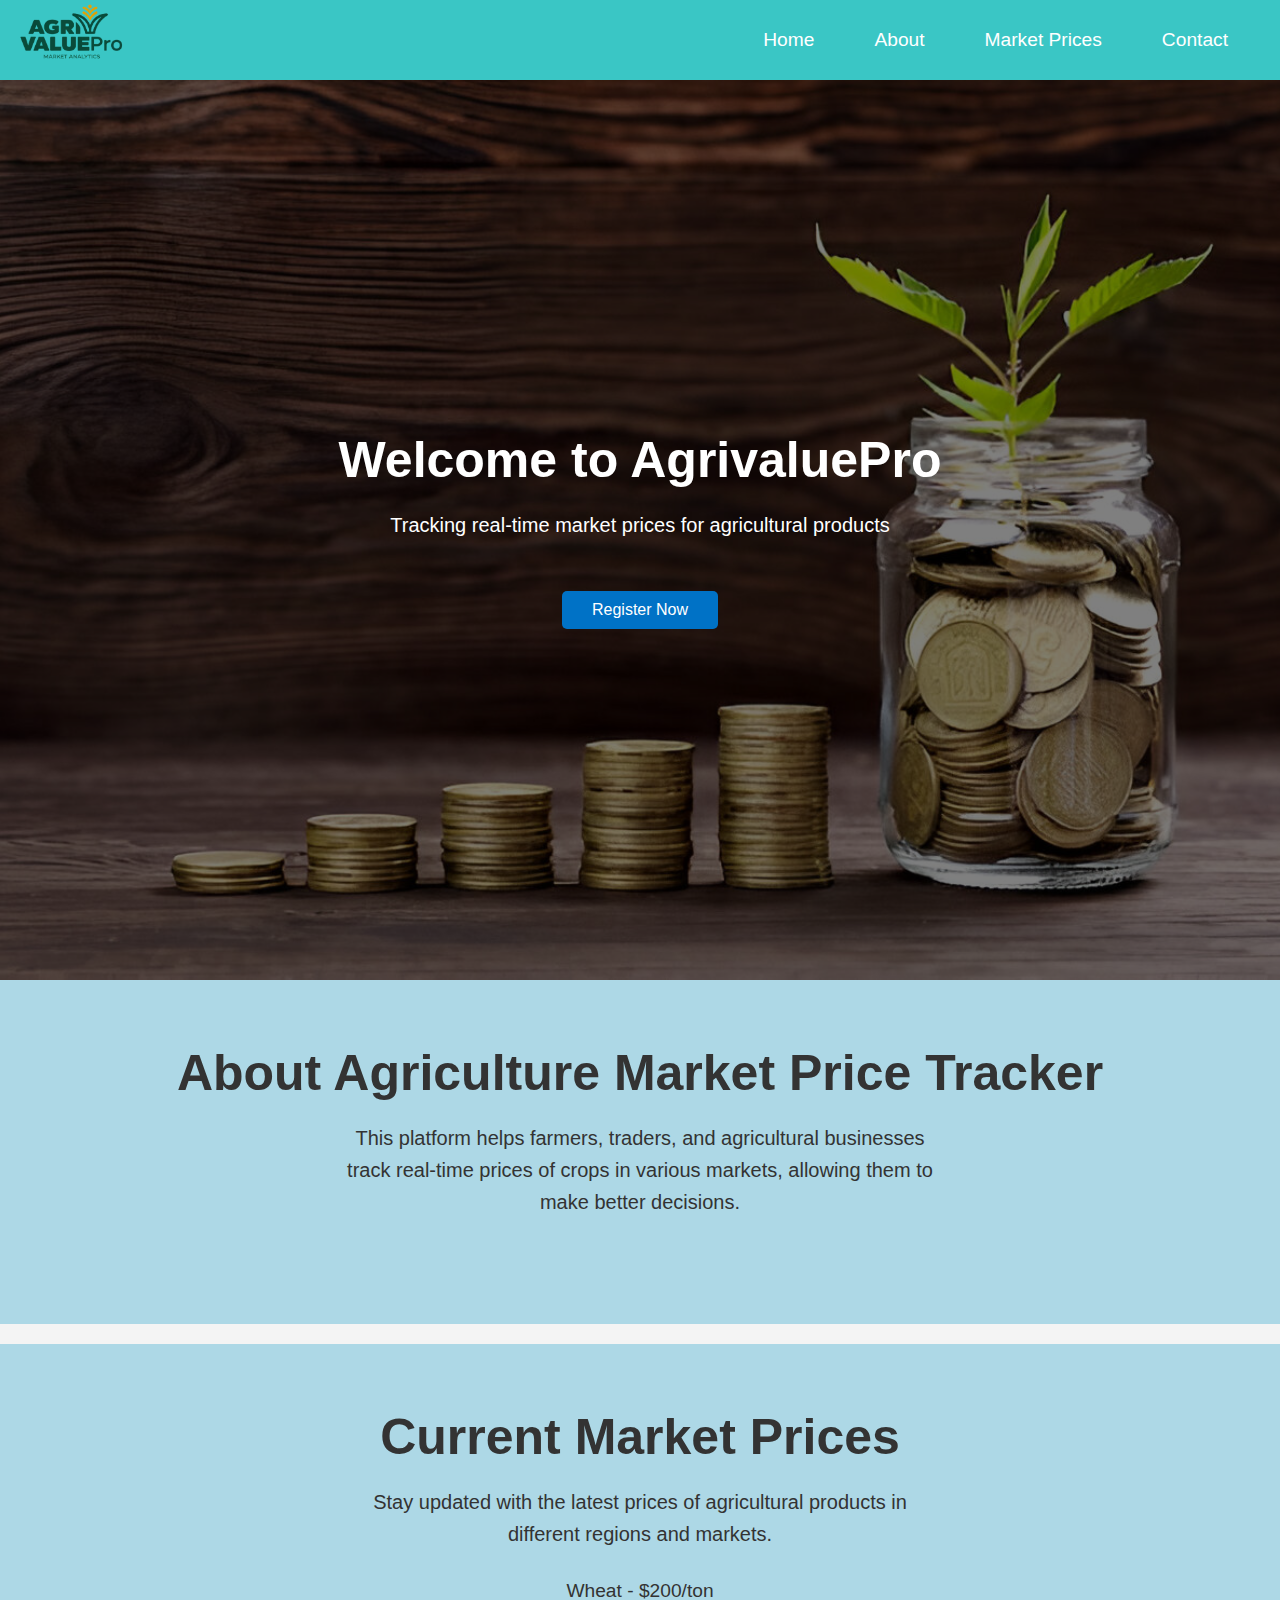
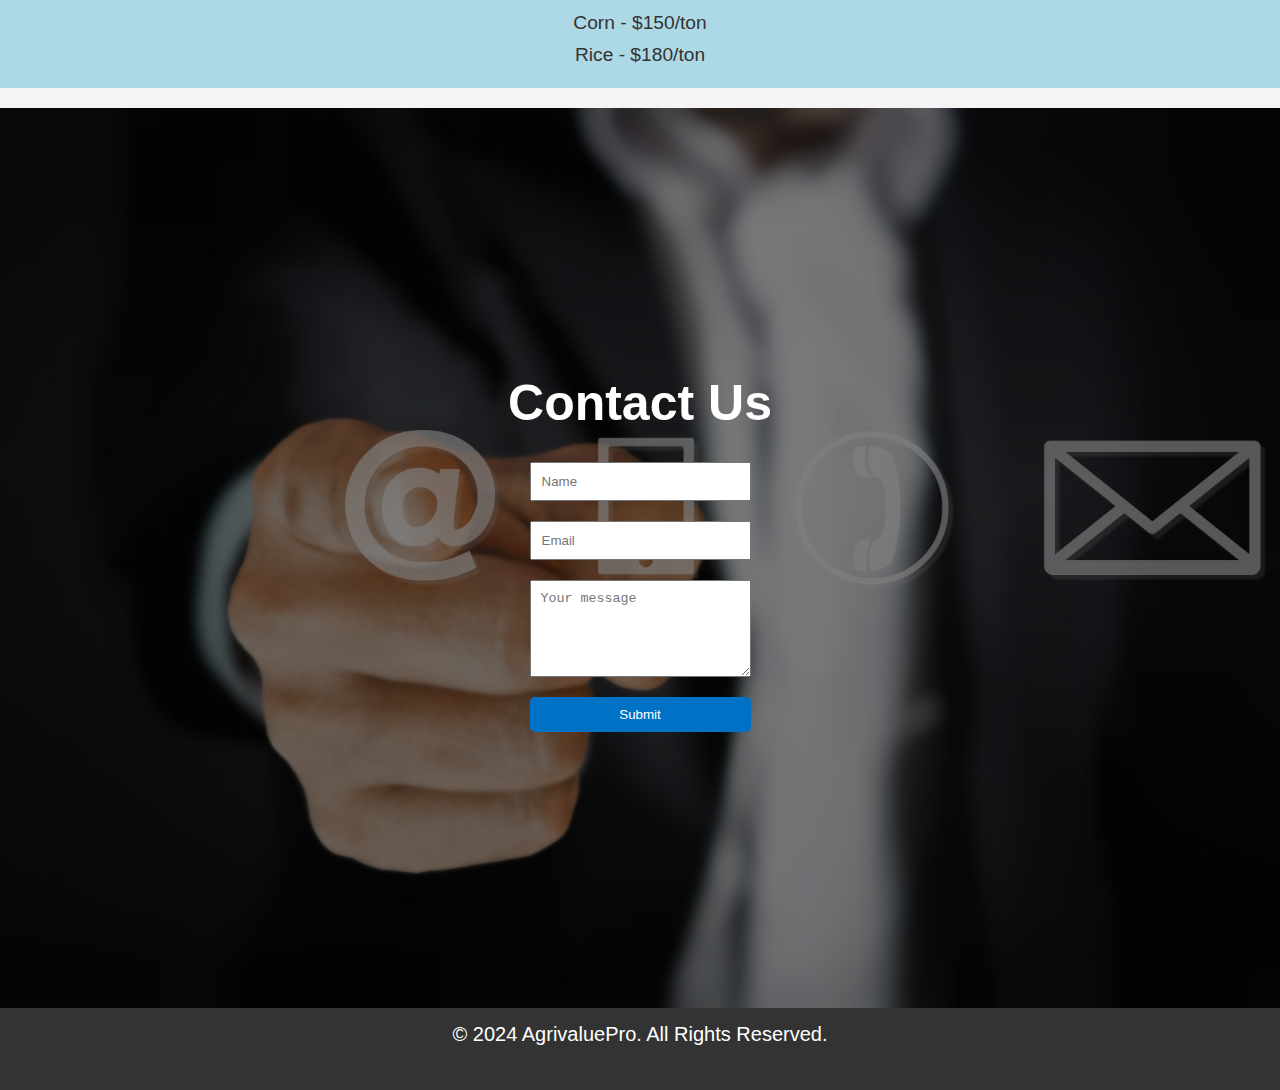
<file: index.html>
<!DOCTYPE html>
<html lang="en">
<head>
    <meta charset="UTF-8">
    <meta name="viewport" content="width=device-width, initial-scale=1.0">
    <title>Agriculture Market Price Tracker</title>
    <link rel="stylesheet" href="style.css">
    <script src="script.js" defer></script>
</head>
<body>
    <!-- Header Section -->
    <header>
        <div class="logo">
            <img src="logo3.png" alt="Logo" class="logo-img"> <!-- Added class "logo-img" -->
        </div>
        <nav>
            <ul>
                <li><a href="#home">Home</a></li>
                <li><a href="#about">About</a></li>
                <li><a href="#market">Market Prices</a></li>
                <li><a href="#contact">Contact</a></li>
            </ul>
        </nav>
    </header>

    <!-- Home Section -->
    <section id="home" class="home-section">
        <h1>Welcome to AgrivaluePro</h1>
        <p>Tracking real-time market prices for agricultural products</p>
        <a href="Registration.html" class="register-btn">Register Now</a>
    </section>

    <!-- About Section -->
    <section id="about" class="about-section">
        <h2>About Agriculture Market Price Tracker</h2>
        <p>This platform helps farmers, traders, and agricultural businesses track real-time prices of crops in various markets, allowing them to make better decisions.</p>
    </section>

    <!-- Market Prices Section -->
    <section id="market" class="market-section">
        <h2>Current Market Prices</h2>
        <p>Stay updated with the latest prices of agricultural products in different regions and markets.</p>
        <ul>
            <li>Wheat - $200/ton</li>
            <li>Corn - $150/ton</li>
            <li>Rice - $180/ton</li>
        </ul>
    </section>

    <!-- Contact Section -->
    <section id="contact" class="contact-section">
        <h2>Contact Us</h2>
        <form>
            <input type="text" placeholder="Name" required>
            <input type="email" placeholder="Email" required>
            <textarea placeholder="Your message" rows="5" required></textarea>
            <button type="submit">Submit</button>
        </form>
    </section>

    <!-- Footer with Copyright -->
    <footer>
        <p>&copy; 2024 AgrivaluePro. All Rights Reserved.</p>
    </footer>

    <script>
        // Smooth scrolling for navigation
document.querySelectorAll('nav a').forEach(anchor => {
    anchor.addEventListener('click', function(e) {
        e.preventDefault();

        const targetId = this.getAttribute('href').substring(1);
        const targetSection = document.getElementById(targetId);

        window.scrollTo({
            top: targetSection.offsetTop,
            behavior: 'smooth'
        });
    });
});
    </script>
</body>
</html>
</file>
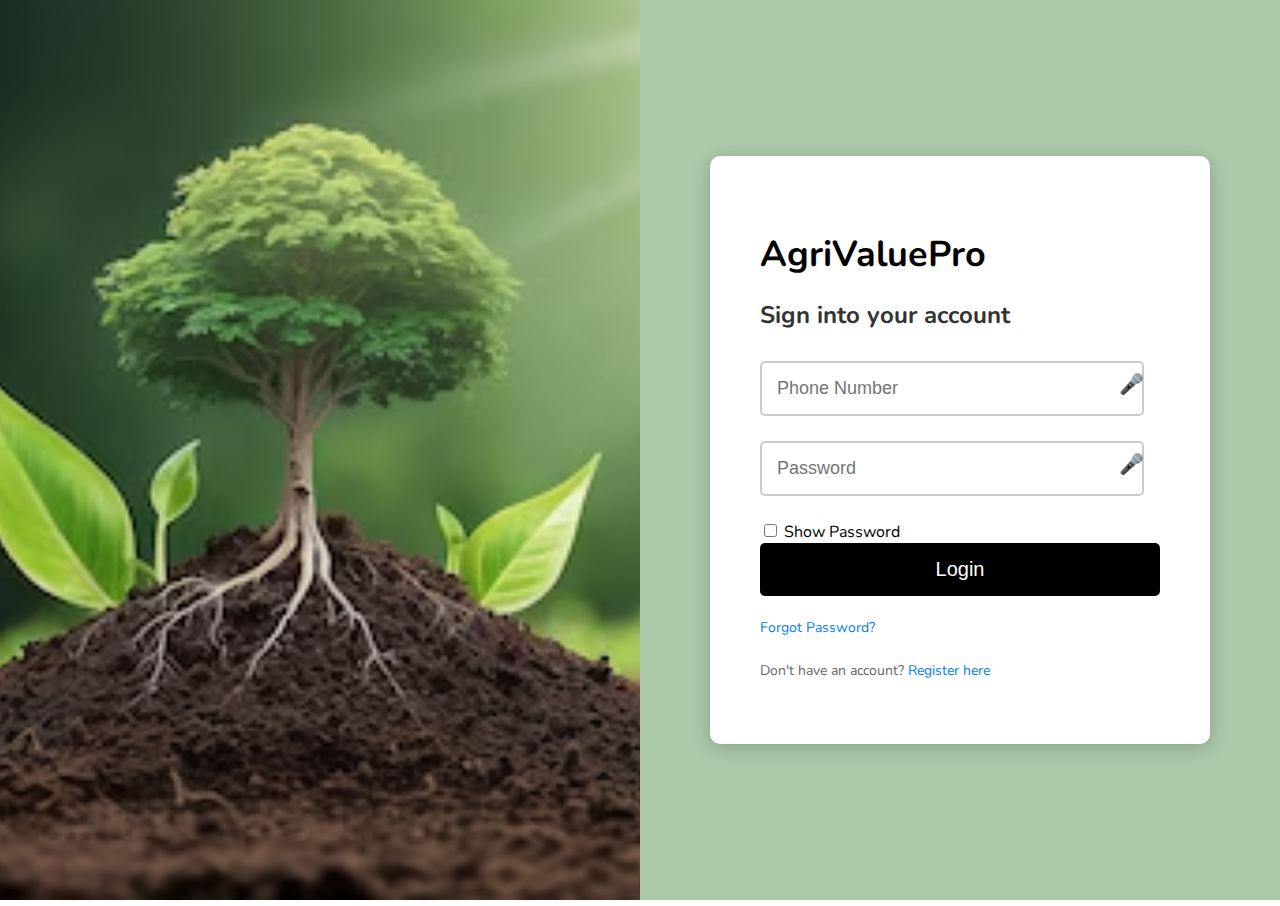
<file: login.html>
<!DOCTYPE html>
<html lang="en">
<head>
    <meta charset="UTF-8">
    <meta name="viewport" content="width=device-width, initial-scale=1.0">
    <link rel="stylesheet" href="styles.css">
    <title>Login</title>
    <link rel="preconnect" href="https://fonts.googleapis.com">
    <link rel="preconnect" href="https://fonts.gstatic.com" crossorigin>
    <link href="https://fonts.googleapis.com/css2?family=Nunito:wght@200..800&display=swap" rel="stylesheet">
</head>
<body>
    <div class="container">
        <div class="left-side">
            <img src="login-img.avif" alt="Left Image" class="side-image"> <!-- Replace with your image path -->
        </div>
        <div class="right-side">
            <div class="form-container">
                <div class="form login-form">
                    <h1 class="logo">AgriValuePro</h1> <!-- Placeholder for logo -->
                    <h2>Sign into your account</h2>
                    <form id="login-form">
                        <div class="input-container">
                            <input type="tel" id="login-phone" class="input-element" placeholder="Phone Number" required>
                            <button type="button" class="voice-btn mic-button" onclick="startVoiceInput('login-phone')">🎤</button>
                        </div>
                        <div class="input-container">
                            <input type="password" id="login-password" class="input-element" placeholder="Password" required>
                            <button type="button" class="voice-btn mic-button" onclick="startVoiceInput('login-password')">🎤</button>
                        </div>
                        
                        <!-- Checkbox for show password -->
                        <div class="show-password-container">
                            <input type="checkbox" id="show-password" onclick="togglePassword()"> 
                            <label for="show-password">Show Password</label>
                        </div>

                        <button type="submit" class="submit-button">Login</button>
                    </form>
                    <div class="extra-options">
                        <a href="#" class="forgot-password">Forgot Password?</a>
                        <p>Don't have an account? <a href="registration.html" class="register-link">Register here</a></p>
                    </div>
                </div>
            </div>
        </div>
    </div>

    <script>
        function startVoiceInput(fieldId) {
            const field = document.getElementById(fieldId);
            if (!('webkitSpeechRecognition' in window)) {
                alert("Sorry, your browser doesn't support speech recognition.");
                return;
            }

            const recognition = new webkitSpeechRecognition();
            recognition.lang = 'en-US'; // Adjust language as per your need
            recognition.interimResults = false;
            recognition.maxAlternatives = 1;

            recognition.onresult = function(event) {
                const speechResult = event.results[0][0].transcript;
                field.value = speechResult;
            };

            recognition.onerror = function(event) {
                console.error('Speech recognition error: ' + event.error);
            };

            recognition.start();
        }

        // Function to toggle password visibility
        function togglePassword() {
            const passwordField = document.getElementById("login-password");
            const checkbox = document.getElementById("show-password");
            if (checkbox.checked) {
                passwordField.type = "text";
            } else {
                passwordField.type = "password";
            }
        }

        document.getElementById('login-form').addEventListener('submit', function(event) {
            event.preventDefault();

            const phoneNumber = document.getElementById('login-phone').value.trim();
            const password = document.getElementById('login-password').value;

            const users = JSON.parse(localStorage.getItem('users')) || [];

            const user = users.find(user => user.phoneNumber === phoneNumber && user.password === password);

            if (user) {
                alert(`Welcome, ${user.fullName}!`);
                window.location.href = 'homepage.html';  // Make sure homepage.html exists
            } else {
                alert("Invalid phone number or password.");
            }
        });
    </script>
</body>
</html>
</file>
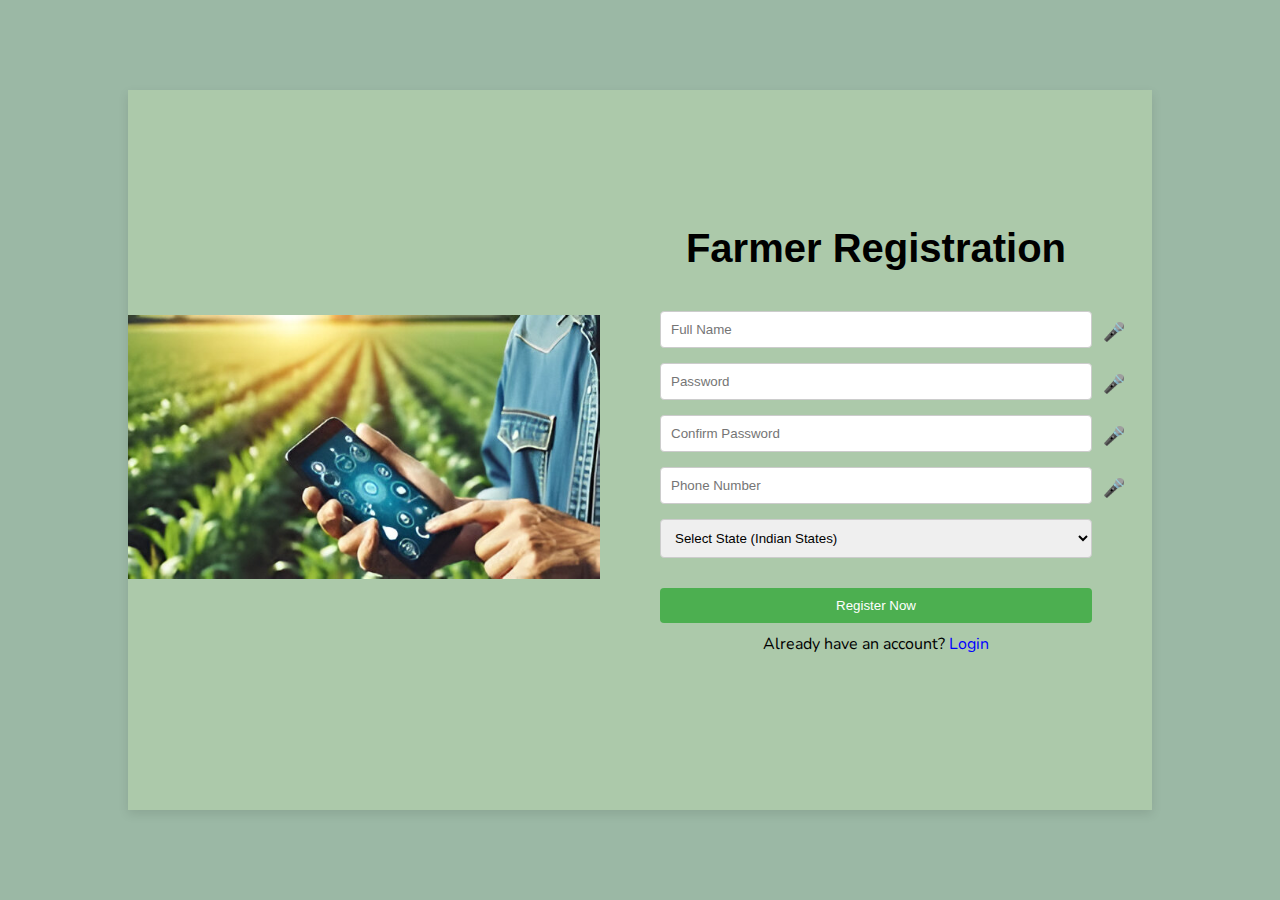
<file: Registration.html>
<!DOCTYPE html>
<html lang="en">
<head>
    <meta charset="UTF-8">
    <meta name="viewport" content="width=device-width, initial-scale=1.0">
    <link rel="stylesheet" href="styles1.css">
    <title>Farmer Registration</title>
    <link rel="preconnect" href="https://fonts.googleapis.com">
    <link rel="preconnect" href="https://fonts.gstatic.com" crossorigin>
    <link href="https://fonts.googleapis.com/css2?family=Nunito:wght@200..800&family=Pacifico&display=swap" rel="stylesheet">
</head>
<body>
    <div class="main-container">
        <!-- Left side image container -->
        <div class="image-container">
            <img src="regis1.jpeg" alt="Farming Image" />
        </div>

        <!-- Right side registration form container -->
        <div class="form-container">
            <h1>Farmer Registration</h1>
            <div class="container">
                <form id="registration-form">
                    <div class="form-group input-with-mic">
                        <input type="text" id="full-name" placeholder="Full Name" required>
                        <button type="button" class="voice-btn" onclick="startVoiceInput('full-name')">🎤</button>
                    </div>

                    <div class="form-group input-with-mic">
                        <input type="password" id="password" placeholder="Password" required>
                        <button type="button" class="voice-btn" onclick="startVoiceInput('password')">🎤</button>
                    </div>

                    <div class="form-group input-with-mic">
                        <input type="password" id="confirm-password" placeholder="Confirm Password" required>
                        <button type="button" class="voice-btn" onclick="startVoiceInput('confirm-password')">🎤</button>
                    </div>

                    <div class="form-group input-with-mic">
                        <input type="text" id="phone-number" placeholder="Phone Number" required>
                        <button type="button" class="voice-btn" onclick="startVoiceInput('phone-number')">🎤</button>
                    </div>

                    <!-- Location Dropdown with all Indian States -->
                    <div class="form-group">
                        <select id="location" required>
                            <option value="" disabled selected>Select State (Indian States)</option>
                            <option value="Andhra Pradesh">Andhra Pradesh</option>
                            <option value="Arunachal Pradesh">Arunachal Pradesh</option>
                            <option value="Assam">Assam</option>
                            <option value="Bihar">Bihar</option>
                            <option value="Chhattisgarh">Chhattisgarh</option>
                            <option value="Goa">Goa</option>
                            <option value="Gujarat">Gujarat</option>
                            <option value="Haryana">Haryana</option>
                            <option value="Himachal Pradesh">Himachal Pradesh</option>
                            <option value="Jharkhand">Jharkhand</option>
                            <option value="Karnataka">Karnataka</option>
                            <option value="Kerala">Kerala</option>
                            <option value="Madhya Pradesh">Madhya Pradesh</option>
                            <option value="Maharashtra">Maharashtra</option>
                            <option value="Manipur">Manipur</option>
                            <option value="Meghalaya">Meghalaya</option>
                            <option value="Mizoram">Mizoram</option>
                            <option value="Nagaland">Nagaland</option>
                            <option value="Odisha">Odisha</option>
                            <option value="Punjab">Punjab</option>
                            <option value="Rajasthan">Rajasthan</option>
                            <option value="Sikkim">Sikkim</option>
                            <option value="Tamil Nadu">Tamil Nadu</option>
                            <option value="Telangana">Telangana</option>
                            <option value="Tripura">Tripura</option>
                            <option value="Uttar Pradesh">Uttar Pradesh</option>
                            <option value="Uttarakhand">Uttarakhand</option>
                            <option value="West Bengal">West Bengal</option>
                            <option value="Andaman and Nicobar Islands">Andaman and Nicobar Islands</option>
                            <option value="Chandigarh">Chandigarh</option>
                            <option value="Dadra and Nagar Haveli and Daman and Diu">Dadra and Nagar Haveli and Daman and Diu</option>
                            <option value="Lakshadweep">Lakshadweep</option>
                            <option value="Delhi">Delhi</option>
                            <option value="Puducherry">Puducherry</option>
                            <option value="Ladakh">Ladakh</option>
                            <option value="Jammu and Kashmir">Jammu and Kashmir</option>
                        </select>
                    </div>

                    <button type="submit">Register Now</button>
                    <p>Already have an account? <a href="login.html">Login</a></p>
                </form>
            </div>
        </div>
    </div>

    <script>
        function startVoiceInput(fieldId) {
            const field = document.getElementById(fieldId);
            if (!('webkitSpeechRecognition' in window)) {
                alert("Sorry, your browser doesn't support speech recognition.");
                return;
            }

            const recognition = new webkitSpeechRecognition();
            recognition.lang = 'en-US'; // You can modify this to support different languages
            recognition.interimResults = false;
            recognition.maxAlternatives = 1;

            recognition.onresult = function(event) {
                const speechResult = event.results[0][0].transcript;
                field.value = speechResult;
            };

            recognition.onerror = function(event) {
                console.error('Speech recognition error: ' + event.error);
            };

            recognition.start();
        }

        const users = JSON.parse(localStorage.getItem('users')) || [];
        document.getElementById('registration-form').addEventListener('submit', function(event) {
            event.preventDefault();

            const fullName = document.getElementById('full-name').value.trim();
            const password = document.getElementById('password').value;
            const confirmPassword = document.getElementById('confirm-password').value;
            const phoneNumber = document.getElementById('phone-number').value.trim();
            const location = document.getElementById('location').value;

            if (password !== confirmPassword) {
                alert("Passwords do not match.");
                return;
            }

            const phonePattern = /^[6789]\d{9}$/;
            if (!phonePattern.test(phoneNumber)) {
                alert("Phone number must start with 6, 7, 8, or 9 and have 10 digits.");
                return;
            }

            if (users.find(user => user.phoneNumber === phoneNumber)) {
                alert("Phone number already registered.");
                return;
            }

            users.push({ fullName, password, phoneNumber, location });
            localStorage.setItem('users', JSON.stringify(users));
            alert(`Registration successful for ${fullName}!`);
            window.location.href = 'login.html';
        });
    </script>
</body>
</html>
</file>
<file: styles.css>
/* styles.css */

body {
    font-family: 'Nunito', sans-serif;
    margin: 0;
    padding: 0;
    height: 100vh;
    display: flex;
    align-items: center;
    justify-content: center;
}

.container {
    display: flex;
    width: 100vw;
    height: 100vh;
}

.left-side {
    flex: 1;
    background-color: #f4f4f4;
}

.side-image {
    width: 100%;
    height: 100%;
    object-fit: cover;
}

.right-side {
    flex: 1;
    display: flex;
    align-items: center;
    justify-content: center;
    background-color: #acc9aa;
}

.form-container {
    width: 400px; /* Increase this if necessary */
    padding: 50px;
    background-color: #fff;
    border-radius: 10px;
    box-shadow: 0 4px 20px rgba(0, 0, 0, 0.2);
}

.logo {
    text-align: left;
    font-size: 36px;
    margin-bottom: 20px;
}

h2 {
    text-align: left;
    margin-bottom: 30px;
    font-size: 24px;
    color: #333;
}

.input-container {
    margin-bottom: 25px;
    position: relative;
}

.input-element {
    width: calc(100% - 50px); /* Adjusted for larger input */
    padding: 15px;
    border: 2px solid #ccc;
    border-radius: 5px;
    font-size: 18px;
}

.mic-button {
    position: absolute;
    right: 10px;
    top: 10px;
    background: none;
    border: none;
    cursor: pointer;
    font-size: 20px;
}

.submit-button {
    width: 100%;
    padding: 15px;
    border: none;
    border-radius: 5px;
    background-color: #000;
    color: white;
    font-size: 20px;
    cursor: pointer;
}

.submit-button:hover {
    background-color: #333;
}

.extra-options {
    margin-top: 20px;
    text-align: left;
}

.forgot-password {
    color: #007bff;
    font-size: 14px;
    text-decoration: none;
    display: inline-block;
    margin-bottom: 10px;
}

.forgot-password:hover {
    text-decoration: underline;
}

.register-link {
    color: #007bff;
    text-decoration: none;
}

.register-link:hover {
    text-decoration: underline;
}

p {
    font-size: 14px;
    color: #666;
}
</file>
<file: styles1.css>
/* styles1.css */

/* Global Styles */
* {
    margin: 0;
    padding: 0;
    box-sizing: border-box;
}

body {
    font-family: 'Nunito', sans-serif;
    background-color: rgb(130 166 142 / 80%);
    display: flex;
    justify-content: center;
    align-items: center;
    height: 100vh;
}

.main-container {
    display: flex;
    flex-direction: row;
    justify-content: center;
    align-items: center;
    width: 80%;
    height: 80%;
    background-color:#acc9aa;
    box-shadow: 0px 4px 10px rgba(0, 0, 0, 0.1);
}

.image-container {
    flex: 1;
}

.image-container img {
    width: 100%;
    height: 100%;
    object-fit: cover;
}

.form-container {
    flex: 1;
    padding: 40px;
}

h1 {
    font-family: sans-serif;
    font-size: 40px;
    color: black;
    text-align: center;
    margin-bottom: 20px;
}

.container {
    padding: 20px;
    width: auto;
}

.form-group {
    display: flex;
    justify-content: space-between;
    align-items: center; /* Center items vertically */
    gap: 10px;
    flex-wrap: nowrap;
}

.input-with-mic {
    position: relative;
    width: 100%;
}

input, select {
    width: 100%; /* Let the input take up the full width */
    padding: 10px;
    margin-bottom: 15px;
    border: 1px solid #ccc;
    border-radius: 4px;
    padding-right: 40px; /* Add padding to make space for the mic button */
}

.voice-btn {
    position: absolute;
    right: -238px;
    top: 12%;
    transform: translateY(-50%);
    background: none;
    border: none;
    cursor: pointer;
    font-size: 18px;
    color: #333;
}

.voice-btn:hover {
    color: #4CAF50;
}

button {
    width: 100%;
    padding: 10px;
    background-color: #4CAF50;
    color: white;
    border: none;
    border-radius: 4px;
    cursor: pointer;
    transition: background-color 0.3s ease;
    margin-top: 15px;
}

button:hover {
    background-color: #45a049;
}

p {
    text-align: center;
    margin-top: 10px;
}

a {
    color: blue;
    text-decoration: none;
}
</file>
<file: style.css>
/* Basic reset */
* {
    margin: 0;
    padding: 0;
    box-sizing: border-box;
}

body {
    font-family: Arial, sans-serif;
    background-color: #f4f4f4;
    color: #333;
    min-height: 100vh;
    display: flex;
    flex-direction: column;
}

/* Header styles */
header {
    display: flex;
    justify-content: space-between;
    align-items: center;
    padding: 1rem 2rem;
    background-color: #3ac6c5;
    height: 80px;
}

header .logo {
    /* Additional styles for logo container if needed */
}

header .logo-img {
    height: 146px;
    width: auto;
    margin-left: -42px;
}

nav ul {
    list-style: none;
    display: flex;
    align-items: center;
}

nav ul li {
    margin-left: 20px;
}

nav ul li a {
    color: #fff;
    text-decoration: none;
    padding: 10px 20px;
    transition: background-color 0.3s;
}

nav ul li a:hover {
    background-color: #005b9f;
    border-radius: 5px;
}

/* Section styles */
section {
    padding: 4rem 2rem;
    text-align: center;
    flex-grow: 1;
    margin: 0;  /* Remove space between sections */
}

/* Home Section */
.home-section {
    background: url('background.jpeg') no-repeat center center / cover;
    color: #fff;
    height: 100vh;
    display: flex;
    flex-direction: column;
    justify-content: center;
    align-items: center;
    position: relative;
}

.home-section::before {
    content: '';
    position: absolute;
    top: 0;
    left: 0;
    right: 0;
    bottom: 0;
    background-color: rgba(0, 0, 0, 0.5);
    z-index: 0;
}

h1, h2 {
    margin-bottom: 20px;
    font-size: 50px;
    z-index: 1;
}

p {
    max-width: 600px;
    margin: 0 auto 30px;
    line-height: 1.6;
    font-size: 20px;
    z-index: 1;
}

.register-btn {
    margin-top: 20px;
    padding: 10px 30px;
    background-color: #0072c6;
    color: #fff;
    text-decoration: none;
    border-radius: 5px;
    transition: background-color 0.3s;
    z-index: 1;
}

.register-btn:hover {
    background-color: #005b9f;
}

/* Other sections */
.about-section {
    background-color: lightblue;
    height: 344px;
    margin: 0 0 20px;  /* Add bottom margin for space between About and Market sections */
}

.market-section {
    background-color: lightblue;
    height: 344px;
    margin: 0 0 20px;  /* Add bottom margin for space between Market and Contact sections */
}

/* Market prices list */
ul {
    list-style: none;
    padding: 0;
}

ul li {
    margin: 10px 0;
    font-size: 1.2rem;
}

/* Contact Section */
.contact-section {
    background: url('Contact-us.jpg') no-repeat center center / cover;
    color: #fff;
    height: 100vh;
    display: flex;
    flex-direction: column;
    justify-content: center;
    align-items: center;
    position: relative;
}

.contact-section::before {
    content: '';
    position: absolute;
    top: 0;
    left: 0;
    right: 0;
    bottom: 0;
    background-color: rgba(0, 0, 0, 0.5);
    z-index: 0;
}

.contact-section h2,
.contact-section form {
    z-index: 1;
}

form {
    display: flex;
    flex-direction: column;
    align-items: center;
}

form input, form textarea, form button {
    padding: 10px;
    margin: 10px;
    width: 100%;
    max-width: 400px;
    z-index: 1;
}

form button {
    background-color: #0072c6;
    color: #fff;
    border: none;
    cursor: pointer;
    border-radius: 5px;
    transition: background-color 0.3s;
}

form button:hover {
    background-color: #005b9f;
}

/* Footer styles */
footer {
    background-color: #333;
    color: #fff;
    text-align: center;
    padding: 10px 0;
    font-size: 14px;
    width: 100%;
    margin-top: auto; /* Ensures the footer is always at the bottom */
}
</file>
